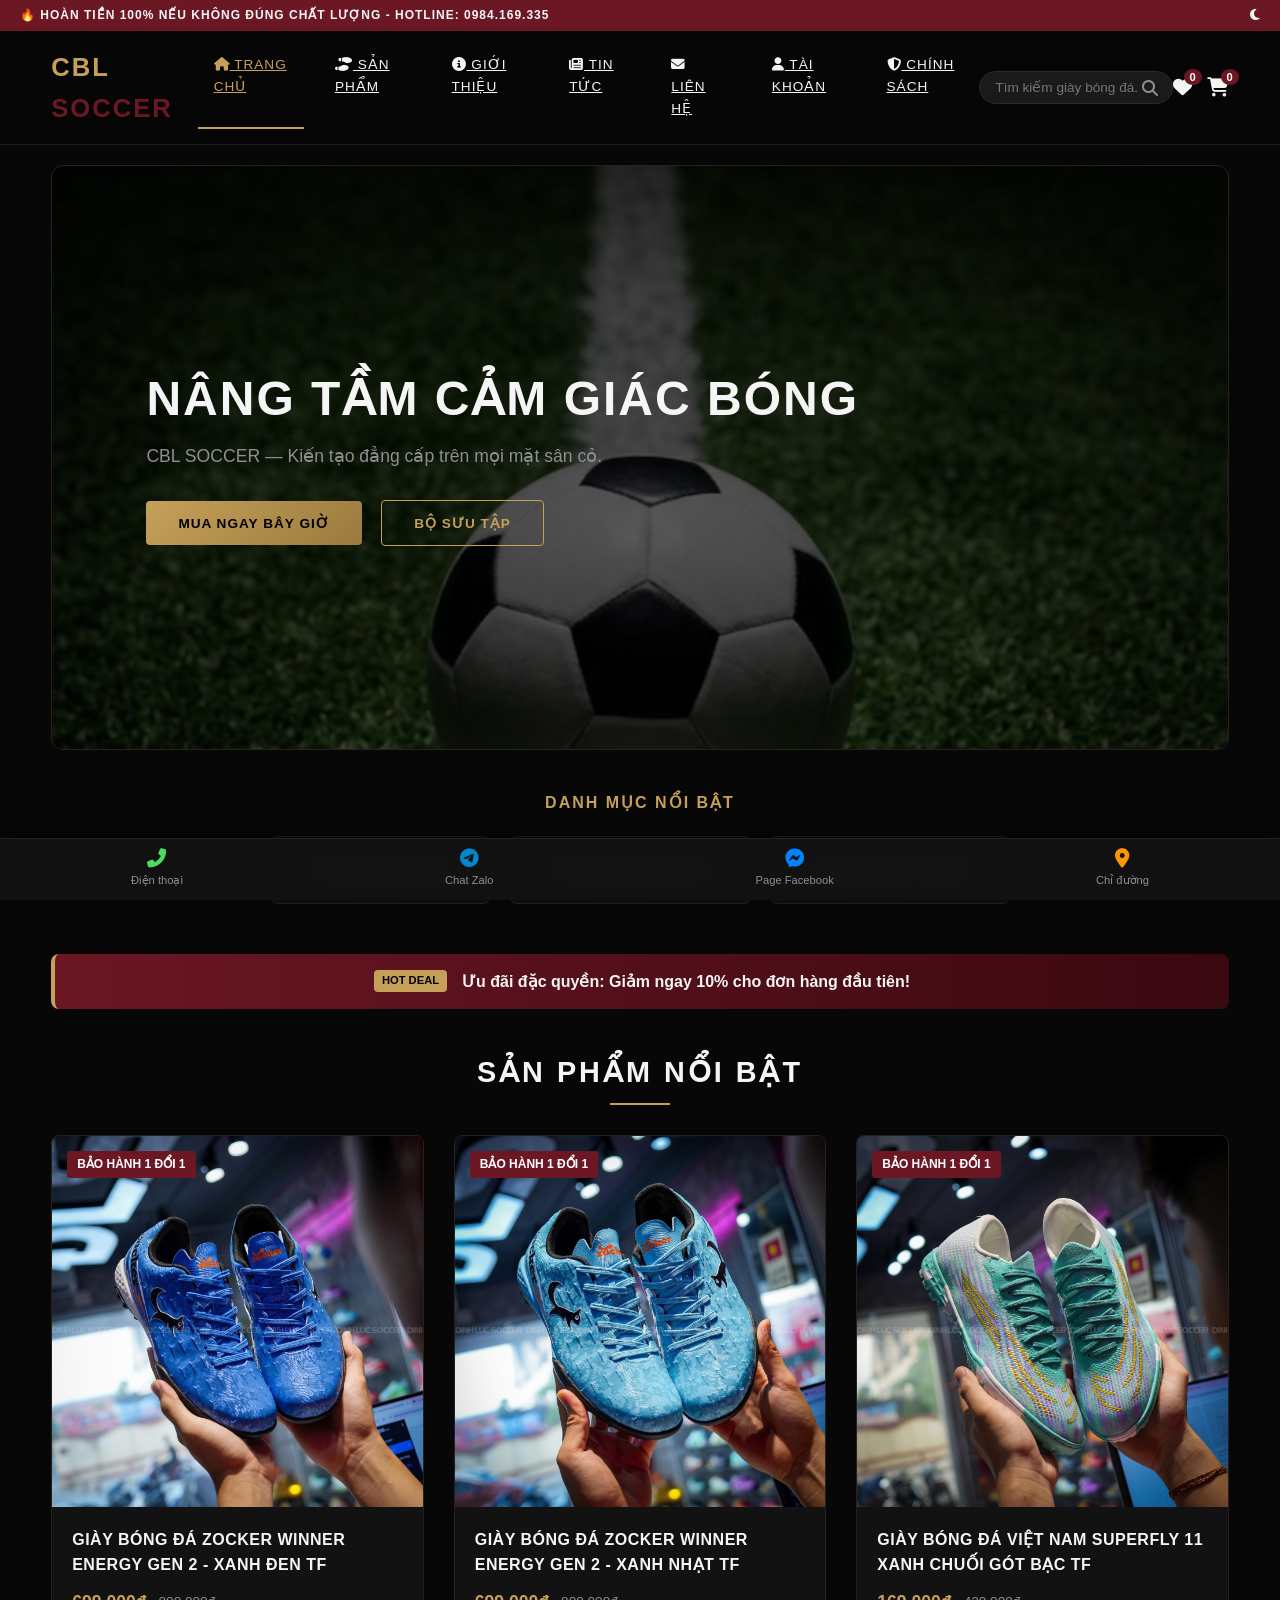
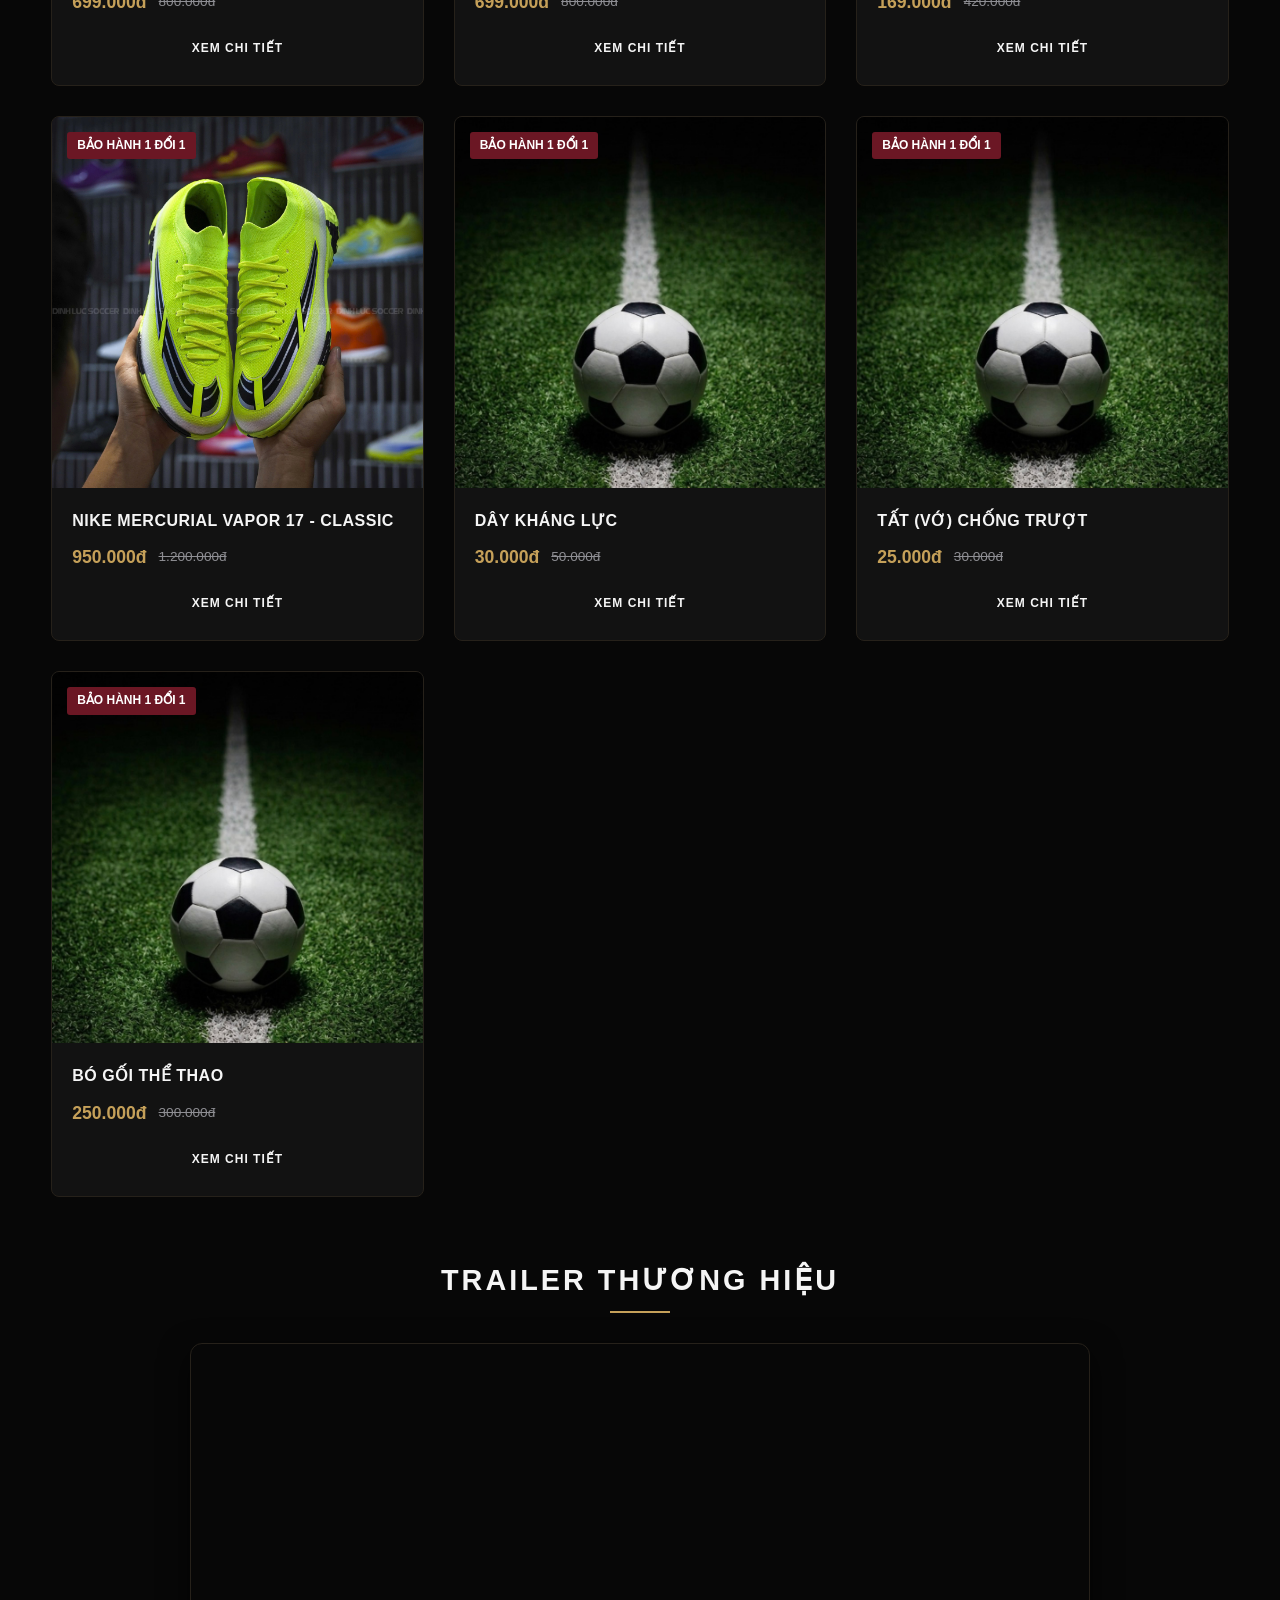
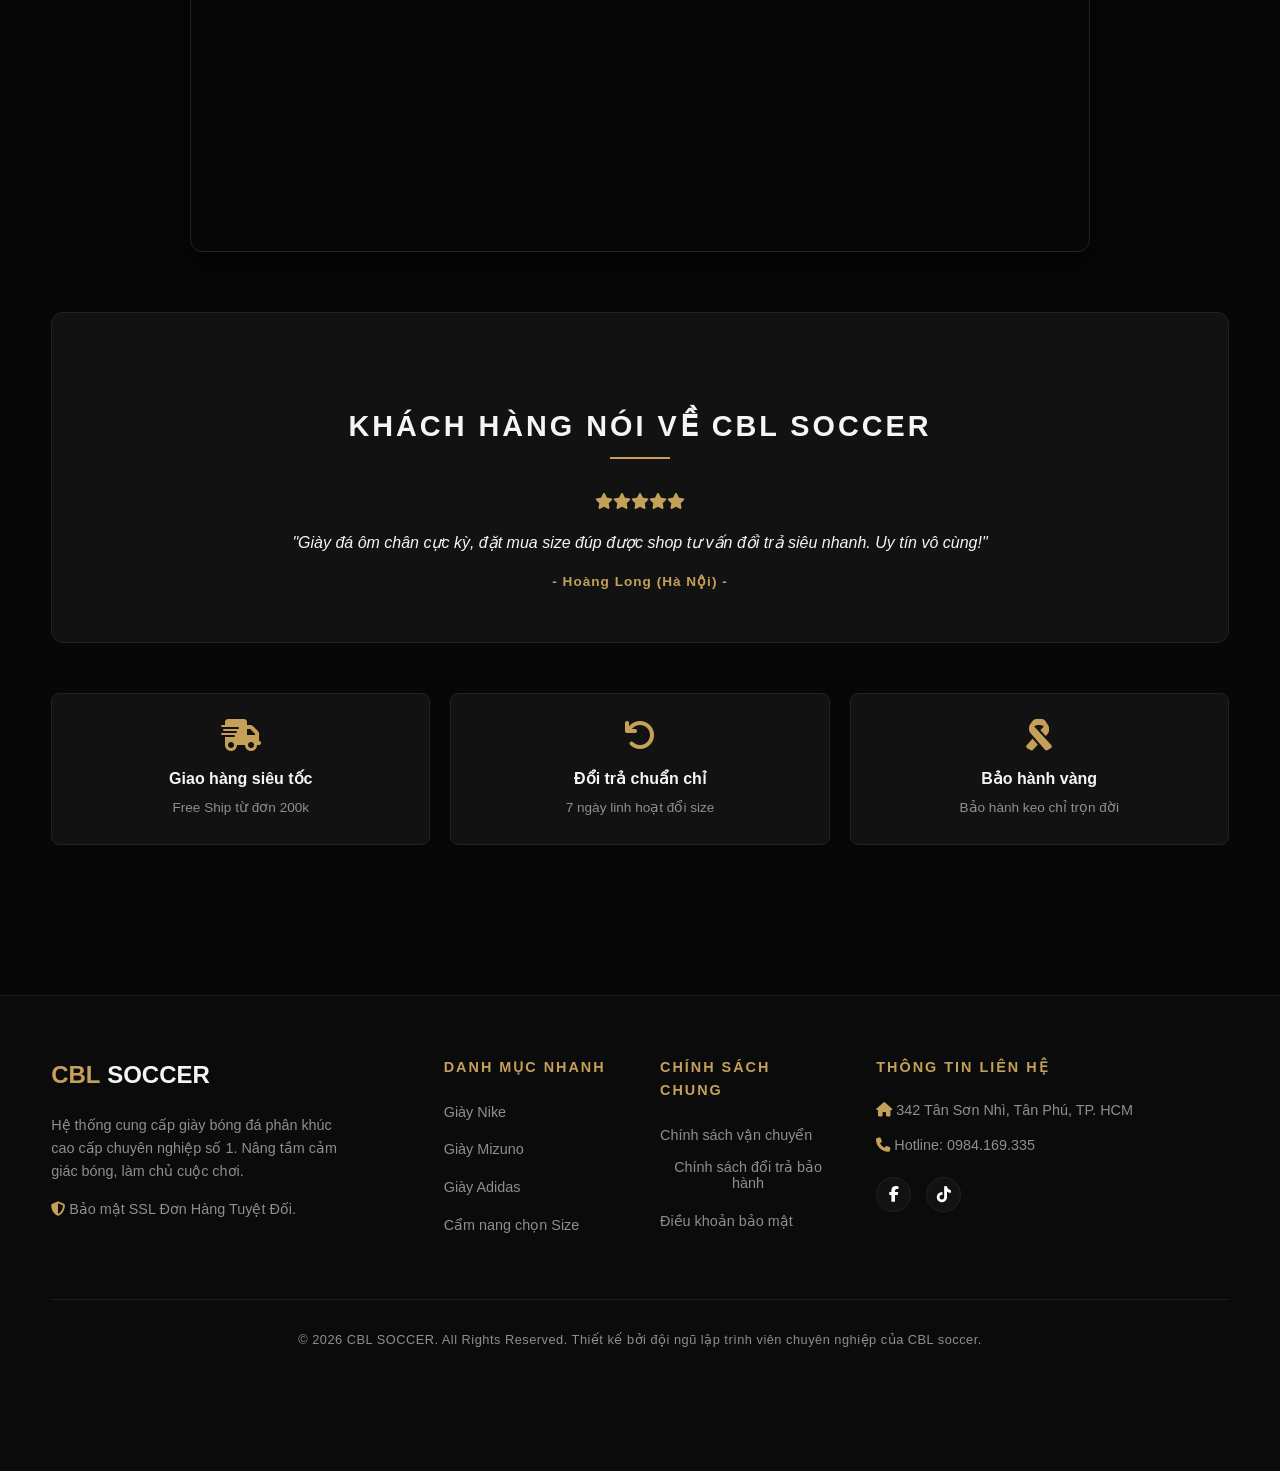
<file: index.html>
<!DOCTYPE html>
<html lang="vi" data-theme="dark">
<head>
    <meta name="google-site-verification" content="P-qvOB1cNJixES3WWaGb8kbXGeyD1XJfhkIj3mGXG1s" />
    <meta charset="UTF-8">
    <meta name="viewport" content="width=device-width, initial-scale=1.0">
    <title>CBL Soccer - Chuyên Giày Đá Bóng Nike, Mizuno Cao Cấp</title>
    
    <meta name="description" content="CBL Soccer chuyên cung cấp giày đá bóng Nike Mercurial, Mizuno cao cấp. Cam kết 100% đúng hình, bảo hành lỗi 1 đổi 1 trong 30 ngày.">
    <meta name="keywords" content="giày đá bóng, giày soccer, nike mercurial, mizuno, cbl soccer, giày sân cỏ nhân tạo">
    <meta name="robots" content="index, follow">
    <meta name="author" content="CBL Soccer">
    <link rel="canonical" href="https://cbluan207206-oss.github.io/cbl-football/">

    <meta property="og:title" content="CBL Soccer - Giày Thể Thao Cao Cấp">
    <meta property="og:description" content="Khám phá bộ sưu tập giày bóng đá chuyên nghiệp. Bảo hành 1 đổi 1 cực uy tín.">
    <meta property="og:image" content="https://cbluan207206-oss.github.io/cbl-football/nc.jpg"> 
    <meta property="og:url" content="https://cbluan207206-oss.github.io/cbl-football/">
    <meta property="og:type" content="website">

    <meta http-equiv="Cache-Control" content="no-cache, no-store, must-revalidate">
    
    <link rel="preconnect" href="https://cdnjs.cloudflare.com">
    <link rel="stylesheet" href="https://cdnjs.cloudflare.com/ajax/libs/font-awesome/6.4.0/css/all.min.css">
    <link rel="stylesheet" href="style.css">
</head>
<body>

    <div id="app-loading-screen" class="loading-overlay">
        <div class="luxury-spinner">
            <div class="double-bounce1"></div>
            <div class="double-bounce2"></div>
        </div>
        <p class="loading-text">CBL SOCCER</p>
    </div>

    <header class="site-header">
        <div class="header-top-bar">
            <p>🔥 HOÀN TIỀN 100% NẾU KHÔNG ĐÚNG CHẤT LƯỢNG - HOTLINE: 0984.169.335</p>
            <div class="header-top-actions">
                <button id="theme-toggle-btn" onclick="toggleTheme()"><i class="fas fa-moon"></i></button>
            </div>
        </div>

        <nav class="navbar">
            <button class="hamburger-menu-btn" onclick="toggleMobileMenu()" aria-label="Mở menu">
                <span></span>
                <span></span>
                <span></span>
            </button>

            <div class="logo-brand" onclick="showSection('section-home')">
                <span class="gold-text">CBL</span> <span class="wine-text">SOCCER</span>
            </div>

            <div class="menu-links" id="main-nav-links">
                <a href="#" class="nav-item active" onclick="event.preventDefault(); showSection('section-home')"><i class="fas fa-home"></i> Trang Chủ</a>
                <a href="#" class="nav-item" onclick="event.preventDefault(); showSection('section-products')"><i class="fas fa-shoe-prints"></i> Sản Phẩm</a>
                <a href="#" class="nav-item" onclick="event.preventDefault(); showSection('section-info')"><i class="fas fa-info-circle"></i> Giới Thiệu</a>
                <a href="#" class="nav-item" onclick="event.preventDefault(); showSection('section-news')"><i class="fas fa-newspaper"></i> Tin Tức</a>
                <a href="#" class="nav-item" onclick="event.preventDefault(); showSection('section-contact-page')"><i class="fas fa-envelope"></i> Liên Hệ</a>
                <a href="#" class="nav-item" onclick="event.preventDefault(); showSection('section-account')"><i class="fas fa-user"></i> Tài Khoản</a>
                <a href="#" class="nav-item" onclick="event.preventDefault(); showSection('section-policies')"><i class="fas fa-shield-alt"></i> Chính Sách</a>
            </div>

            <div class="search-container">
                <input type="text" id="product-search" placeholder="Tìm kiếm giày bóng đá..." oninput="searchProduct()">
                <i class="fas fa-search search-icon-trigger"></i>
                <div class="search-suggestions-box" id="search-suggestions"></div>
            </div>

            <div class="header-right-icons">
                <button class="wishlist-icon-btn" onclick="showSection('section-account')">
                    <i class="fas fa-heart"></i>
                    <span id="wishlist-count">0</span>
                </button>
                <button class="cart-icon" onclick="toggleCart()">
                    <i class="fas fa-shopping-cart"></i>
                    <span id="cart-count">0</span>
                </button>
            </div>
        </nav>
    </header>

    <main class="container">

        <section class="page active" id="section-home">
            <div class="hero" style="background-image: linear-gradient(rgba(0,0,0,0.65), rgba(0,0,0,0.65)), url('nc.jpg');">
                <div class="hero-content">
                    <h1 class="animate-tracking">NÂNG TẦM CẢM GIÁC BÓNG</h1>
                    <p class="brand-slogan">CBL SOCCER — Kiến tạo đẳng cấp trên mọi mặt sân cỏ.</p>
                    <div class="hero-cta-buttons">
                        <button class="btn-luxury-gold" onclick="showSection('section-products')">MUA NGAY BÂY GIỜ</button>
                        <button class="btn-luxury-outline" onclick="scrollToElement('featured-collection')">BỘ SƯU TẬP</button>
                    </div>
                </div>
            </div>

            <div class="quick-categories-section">
                <h3 class="sub-title-gold">DANH MỤC NỔI BẬT</h3>
                <div class="categories-grid">
                    <div class="cat-card" onclick="filterByQuickBrand('Nike')">Thương Hiệu Nike</div>
                    <div class="cat-card" onclick="filterByQuickBrand('Mizuno')">Thương Hiệu Mizuno</div>
                    <div class="cat-card" onclick="filterByQuickBrand('Adidas')">Thương Hiệu Adidas</div>
                </div>
            </div>

            <div class="promo-banner-flash">
                <div class="flash-deal-badge">HOT DEAL</div>
                <p>Ưu đãi đặc quyền: Giảm ngay 10% cho đơn hàng đầu tiên!</p>
            </div>

            <div id="featured-collection" class="products-showcase-wrapper">
                <h2 class="section-title">SẢN PHẨM NỔI BẬT</h2>
                <div class="product-grid" id="homepage-featured-products"></div>
            </div>

            <div class="brand-video-container">
                <h2 class="section-title">TRAILER THƯƠNG HIỆU</h2>
                <div class="video-wrapper">
                    <iframe width="100%" height="500" src="https://www.youtube.com/embed/P1vAYJ_zJps" title="CBL Soccer Video" frameborder="0" allow="accelerometer; autoplay; clipboard-write; encrypted-media; gyroscope; picture-in-picture" allowfullscreen></iframe>
                </div>
            </div>

            <div class="testimonials-section">
                <h2 class="section-title">KHÁCH HÀNG NÓI VỀ CBL SOCCER</h2>
                <div class="testimonials-slider">
                    <div class="testimonial-item">
                        <div class="stars-rating"><i class="fas fa-star"></i><i class="fas fa-star"></i><i class="fas fa-star"></i><i class="fas fa-star"></i><i class="fas fa-star"></i></div>
                        <p class="review-text">"Giày đá ôm chân cực kỳ, đặt mua size đúp được shop tư vấn đổi trả siêu nhanh. Uy tín vô cùng!"</p>
                        <h4 class="review-author">- Hoàng Long (Hà Nội) -</h4>
                    </div>
                </div>
            </div>

            <div class="quick-trust-policies">
                <div class="policy-box"><i class="fas fa-shipping-fast"></i> <h4>Giao hàng siêu tốc</h4><p>Free Ship từ đơn 200k</p></div>
                <div class="policy-box"><i class="fas fa-undo"></i> <h4>Đổi trả chuẩn chỉ</h4><p>7 ngày linh hoạt đổi size</p></div>
                <div class="policy-box"><i class="fas fa-ribbon"></i> <h4>Bảo hành vàng</h4><p>Bảo hành keo chỉ trọn đời</p></div>
            </div>
        </section>

        <section class="page" id="section-products">
            <h2 class="section-title">TẤT CẢ SẢN PHẨM</h2>
            
            <div class="products-layout-wrapper">
                <aside class="filter-sidebar">
                    <div class="filter-group">
                        <h4><i class="fas fa-tags"></i> Thương Hiệu</h4>
                        <label class="custom-checkbox"><input type="checkbox" value="Nike" class="filter-brand"> Nike</label>
                        <label class="custom-checkbox"><input type="checkbox" value="Mizuno" class="filter-brand"> Mizuno</label>
                        <label class="custom-checkbox"><input type="checkbox" value="Adidas" class="filter-brand"> Adidas</label>
                        <label class="custom-checkbox"><input type="checkbox" value="Zocker" class="filter-brand"> Zocker</label>
                        <label class="custom-checkbox"><input type="checkbox" value="Winbro" class="filter-brand"> Winbro</label>
                        <label class="custom-checkbox"><input type="checkbox" value="Phụ Kiện" class="filter-brand"> Phụ Kiện</label>
                    </div>

                    <div class="filter-group">
                        <h4><i class="fas fa-money-bill"></i> Khoảng Giá</h4>
                        <select id="filter-price-range">
                            <option value="all">Tất cả mức giá</option>
                            <option value="under-500">Dưới 500.000đ</option>
                            <option value="500-1000">500.000đ - 1.000.000đ</option>
                            <option value="over-1000">Trên 1.000.000đ</option>
                        </select>
                    </div>

                    <div class="filter-group">
                        <h4><i class="fas fa-cut"></i> Chọn Size Giày</h4>
                        <div class="size-filter-grid">
                            <button class="btn-size-filter" onclick="setFilterSize(38)" disabled title="Hết hàng">38</button>
                            <button class="btn-size-filter available-stock" onclick="setFilterSize(39)">39</button>
                            <button class="btn-size-filter available-stock" onclick="setFilterSize(40)">40</button>
                            <button class="btn-size-filter available-stock" onclick="setFilterSize(41)">41</button>
                            <button class="btn-size-filter available-stock" onclick="setFilterSize(42)">42</button>
                            <button class="btn-size-filter available-stock" onclick="setFilterSize(43)">43</button>
                            <button class="btn-size-filter available-stock" onclick="setFilterSize(44)">44</button>
                            <button class="btn-size-filter available-stock" onclick="setFilterSize(45)">45</button>
                        </div>
                    </div>

                    <button class="btn-apply-filters" onclick="applyAdvancedFilters()">ÁP DỤNG BỘ LỌC</button>
                </aside>

                <div class="products-display-area">
                    <div class="product-grid" id="product-grid-container"></div>
                </div>
            </div>
        </section>

        <section class="page" id="section-product-detail-view">
            <div class="detail-view-container">
                <div class="detail-left-gallery">
                    <div class="main-image-zoom-container">
                        <img id="detail-main-img" src="nc.jpg" alt="Ảnh sản phẩm gốc" class="zoomable-image">
                    </div>
                    <div class="thumbnail-images-list" id="detail-thumbnail-list">
                        <img src="nc.jpg" loading="lazy" onclick="changeDetailImage(this.src)" alt="Góc 1">
                        <img src="nc.jpg" loading="lazy" onclick="changeDetailImage(this.src)" alt="Góc 2">
                        <img src="nc.jpg" loading="lazy" onclick="changeDetailImage(this.src)" alt="Góc 3">
                    </div>
                    <div class="product-intrinsic-video">
                        <h5><i class="fab fa-youtube"></i> Video thực tế sản phẩm:</h5>
                        <div class="video-mini-box">🔔 Video trên chân đang được cập nhật...</div>
                    </div>
                </div>

                <div class="detail-right-info">
                    <h1 id="view-product-title" class="luxury-title-product">Tên giày bóng đá chuyên nghiệp</h1>
                    <div class="price-rating-row">
                        <span id="view-product-price-sale" class="price-sale-big">0đ</span>
                        <span id="view-product-price-raw" class="price-raw-deleted">0đ</span>
                    </div>

                    <hr class="luxury-separator">
                    <div class="attribute-select-box">
                        <label class="attr-label">Màu sắc:</label>
                        <div class="color-variants-selectors" id="detail-color-variants"></div>
                    </div>

                    <div class="attribute-select-box">
                        <label class="attr-label">Kích thước (Size):</label>
                        <div class="size-variants-selectors">
                            <label><input type="radio" name="detail_size" value="38"> <span>38</span></label>
                            <label><input type="radio" name="detail_size" value="39"> <span>39</span></label>
                            <label><input type="radio" name="detail_size" value="40" checked> <span>40</span></label>
                            <label><input type="radio" name="detail_size" value="41"> <span>41</span></label>
                            <label><input type="radio" name="detail_size" value="42"> <span>42</span></label>
                            <label><input type="radio" name="detail_size" value="43"> <span>43</span></label>
                            <label><input type="radio" name="detail_size" value="44"> <span>44</span></label>
                            <label><input type="radio" name="detail_size" value="45"> <span>45</span></label>
                        </div>
                    </div>

                    <div class="attribute-select-box">
                        <label class="attr-label">Số lượng:</label>
                        <div class="quantity-picker-wrapper">
                            <button onclick="alterDetailQty(-1)">-</button>
                            <input type="number" id="detail-qty-input" value="1" min="1">
                            <button onclick="alterDetailQty(1)">+</button>
                        </div>
                    </div>

                    <div class="action-buttons-group">
                        <button class="btn-add-cart-luxury" onclick="addSelectedToCart()"><i class="fas fa-cart-plus"></i> THÊM VÀO GIỎ HÀNG</button>
                        <button class="btn-buy-now-luxury" onclick="buyNowSelected()"><i class="fas fa-bolt"></i> MUA NGAY LẬP TỨC</button>
                    </div>

                    <div class="product-accordion-details">
                        <details open>
                            <summary>Mô tả chi tiết sản phẩm</summary>
                            <p id="view-product-desc">CBL Soccer mang tới cấu trúc Upper dệt cao cấp, hỗ trợ bám bóng hoàn hảo, tăng cường uy lực cho những cú sút xa.</p>
                        </details>
                        <details>
                            <summary>Thông số sản phẩm</summary>
                            <ul>
                                <li><strong>Trọng lượng:</strong> <span id="view-product-weight">~210g / chiếc siêu nhẹ</span></li>
                                <li><strong>Mặt sân phù hợp:</strong> <span id="view-product-ground">Sân cỏ nhân tạo (Đế TF), Sân cỏ tự nhiên (Đế FG)</span></li>
                                <li><strong>Công nghệ:</strong> <span id="view-product-tech">Đệm giảm chấn êm ái, chống lật cổ chân</span></li>
                            </ul>
                        </details>
                        <details>
                            <summary>Bảng Size (Size Chart)</summary>
                            <div class="size-chart-table-holder">
                                <table>
                                    <thead><tr><th>Size VN</th><th>Chiều dài bàn chân (cm)</th></tr></thead>
                                    <tbody>
                                        <tr><td>38</td><td>23.5</td></tr>
                                        <tr><td>39</td><td>24</td></tr>
                                        <tr><td>40</td><td>24.5</td></tr>
                                        <tr><td>41</td><td>25</td></tr>
                                        <tr><td>42</td><td>25.5</td></tr>
                                        <tr><td>43</td><td>26</td></tr>
                                        <tr><td>44</td><td>26.5</td></tr>
                                        <tr><td>45</td><td>27</td></tr>
                                    </tbody>
                                </table>
                            </div>
                        </details>
                        <details>
                            <summary>Hướng dẫn sử dụng & Bảo hành đổi trả</summary>
                            <p>Tránh phơi trực tiếp dưới ánh nắng gắt. Vệ sinh bằng khăn mềm ẩm. Đổi size thoải mái trong 7 ngày nếu chưa qua sân lăn bóng.</p>
                        </details>
                    </div>
                </div>
            </div>

            <div class="related-products-section">
                <h3 class="section-title">SẢN PHẨM LIÊN QUAN</h3>
                <div class="product-grid" id="related-products-container"></div>
            </div>
        </section>

        <section class="page" id="section-account">
            <div class="account-grid-dashboard">
                <div class="auth-box-panel" id="auth-forms-wrapper">
                    <h3>HỆ THỐNG THÀNH VIÊN</h3>
                    <div class="tabs-auth-headers">
                        <button class="tab-auth-btn active" onclick="switchAuthTab('login')">Đăng Nhập</button>
                        <button class="tab-auth-btn" onclick="switchAuthTab('register')">Đăng Ký</button>
                    </div>
                    
                    <form id="login-form" class="auth-inner-form" onsubmit="handleUserAuth(event, 'login')">
                        <input type="text" placeholder="Tên đăng nhập hoặc Email" required>
                        <input type="password" placeholder="Mật khẩu bảo mật" required>
                        <p class="forgot-pass-link" onclick="forgotPasswordNotify()">Quên mật khẩu?</p>
                        <button type="submit" class="btn-luxury-gold">ĐĂNG NHẬP NGAY</button>
                    </form>

                    <form id="register-form" class="auth-inner-form style-hidden" onsubmit="handleUserAuth(event, 'register')">
                        <input type="text" placeholder="Họ và tên của bạn" required>
                        <input type="email" placeholder="Địa chỉ Email chính chủ" required>
                        <input type="password" placeholder="Tạo mật khẩu mạnh" required>
                        <button type="submit" class="btn-luxury-gold">KHỞI TẠO TÀI KHOẢN</button>
                    </form>
                </div>

                <div class="user-dashboard-profile style-hidden" id="user-profile-panel">
                    <h3>XIN CHÀO ANH EM CẦU THỦ, <span id="user-display-name">Khách Quý</span></h3>
                    
                    <div class="profile-tabs">
                        <div class="p-tab">
                            <h4><i class="fas fa-history"></i> Lịch Sử Đơn Hàng / Theo dõi đơn</h4>
                            <div class="table-responsive">
                                <table>
                                    <thead><tr><th>Mã Đơn</th><th>Ngày đặt</th><th>Tổng tiền</th><th>Trạng thái</th></tr></thead>
                                    <tbody id="user-orders-history-rows">
                                        <tr><td>#CBL-9921</td><td>08/06/2026</td><td>850.000đ</td><td><span class="status-badge shipping">Đang giao hàng</span></td></tr>
                                    </tbody>
                                </table>
                            </div>
                        </div>

                        <div class="p-tab">
                            <h4><i class="fas fa-map-marked-alt"></i> Sổ Địa Chỉ Mặc Định</h4>
                            <p id="profile-address-text">Chưa cấu hình địa chỉ giao hàng.</p>
                        </div>
                    </div>
                </div>
            </div>
        </section>

        <section class="page" id="section-info">
            <div class="contact-info">
                <h2 class="section-title">VỀ CHÚNG TÔI - CÂU CHUYỆN THƯƠNG HIỆU</h2>
                <p class="brand-story-paragraph">
                    –CBL Soccer– ra đời với sứ mệnh tiếp lửa đam mê cho các cầu thủ phủi và chuyên nghiệp trên khắp lãnh thổ Việt Nam. Chúng tôi tin rằng mỗi đôi giày không chỉ là phụ kiện, mà là một vũ khí tối thượng giúp bạn làm chủ trận đấu, làm chủ những pha kiến tạo xuất thần.
                </p>

                <p><strong><i class="fas fa-map-marker-alt"></i> Địa chỉ tổng kho:</strong> 342 Tân Sơn Nhì, Tân Phú, TP. HCM</p>
                <p><strong><i class="fas fa-phone-alt"></i> Hotline hỗ trợ:</strong> 0984.169.335</p>
                <p><strong><i class="fab fa-facebook"></i> Facebook chính thức:</strong> <a href="https://www.facebook.com/share/1H5czPAx3n/" target="_blank" rel="noopener noreferrer" class="gold-text">CBL Soccer Page</a></p>
                <p><strong><i class="fab fa-tiktok"></i> Kênh giải trí Tiktok:</strong> <a href="https://www.tiktok.com/@ctvdlsbaluan15941?_r=1&_t=ZS-96XKXcPdg6S" target="_blank" rel="noopener noreferrer" class="gold-text">DLS-ONLY FOOTBALL⚽️ Page</a></p>
                
                <div class="commitment">
                    <h3>Cam kết từ CBL Soccer:</h3>
                    <ul>
                        <li><i class="fas fa-check-double text-gold"></i> Sản phẩm chính hãng 100%</li>
                        <li><i class="fas fa-check-double text-gold"></i> Bảo hành keo chỉ trọn đời</li>
                        <li><i class="fas fa-check-double text-gold"></i> Đổi trả size linh hoạt chuẩn chỉ trong vòng 7 ngày</li>
                    </ul>
                </div>

                <div class="store-gallery-showcase">
                    <h3 class="sub-title-gold" style="text-align: center; margin-bottom: 20px;">KHÔNG GIAN TRẢI NGHIỆM ĐẲNG CẤP</h3>
                    <ul>
                        <li><i class="fas fa-check-double text-gold"></i> Luôn Sẵn Sàng Phục Vụ Các Anh Em.</li>
                        <li><i class="fas fa-check-double text-gold"></i> Đội Ngũ Kỹ Thuật Viên & Tư Vấn Chuyên Nghiệp.</li>
                    </ul>
                </div>
            </div>

            <section class="brands-section-wrapper">
                <h2 class="brands-main-title">THƯƠNG HIỆU ĐỐI TÁC</h2>
                
                <div class="brand-logos-grid">
                    <div class="brand-item-box">
                        <div class="brand-img-holder">
                            <img src="nike.png" alt="Nike" onerror="this.style.display='none';">
                        </div>
                        <p class="brand-name-text">Nike</p>
                    </div>
                    
                    <div class="brand-item-box">
                        <div class="brand-img-holder">
                            <img src="adidas.jpg" alt="Adidas" onerror="this.style.display='none';">
                        </div>
                        <p class="brand-name-text">Adidas</p>
                    </div>
                    
                    <div class="brand-item-box">
                        <div class="brand-img-holder">
                            <img src="mizuno.png" alt="Mizuno" onerror="this.style.display='none';">
                        </div>
                        <p class="brand-name-text">Mizuno</p>
                    </div>
                    
                    <div class="brand-item-box">
                        <div class="brand-img-holder">
                            <img src="wika.jpg" alt="Wika" onerror="this.style.display='none';">
                        </div>
                        <p class="brand-name-text">Wika</p>
                    </div>
                    
                    <div class="brand-item-box">
                        <div class="brand-img-holder">
                            <img src="zocker.png" alt="Zocker" onerror="this.style.display='none';">
                        </div>
                        <p class="brand-name-text">Zocker</p>
                    </div>
                    
                    <div class="brand-item-box">
                        <div class="brand-img-holder">
                            <img src="kamito.jpg" alt="Kamito" onerror="this.style.display='none';">
                        </div>
                        <p class="brand-name-text">Kamito</p>
                    </div>
                </div>
            </section>
        </section>

        <section class="page" id="section-contact-page">
            <h2 class="section-title">LIÊN HỆ VỚI CHÚNG TÔI</h2>
            <div class="contact-page-layout">
                <div class="contact-form-side">
                    <form id="main-contact-form" onsubmit="sendContactMessage(event)">
                        <div class="input-group">
                            <input type="text" name="name" placeholder="Họ tên của bạn" required>
                        </div>
                        <div class="input-group">
                            <input type="email" placeholder="Email nhận phản hồi" required>
                        </div>
                        <div class="input-group">
                            <textarea placeholder="Nội dung cần hỗ trợ (Tư vấn size, đặt đội, bảo hành...)" rows="5" required></textarea>
                        </div>
                        <button type="submit" class="btn-luxury-gold">GỬI YÊU CẦU ĐẾN HỆ THỐNG</button>
                    </form>
                </div>
                <div class="contact-map-side">
                    <div class="map-iframe-container">
                        <div class="map-placeholder-box">
                            <i class="fas fa-map-marked-alt"></i>
                            <p>Bản đồ vị trí cửa hàng: 342 Tân Sơn Nhì, Tân Phú, TP. HCM</p>
                        </div>
                    </div>
                </div>
            </div>
        </section>

        <section class="page" id="section-policies">
            <h2 class="section-title">CHÍNH SÁCH & ĐIỀU KHOẢN ĐIỀU HÀNH</h2>
            <div class="policies-vertical-tabs">
                <div class="policy-block-item">
                    <h4>1. Chính sách vận chuyển toàn quốc</h4>
                    <p>CBL SOCCER áp dụng chính sách giao hàng siêu tốc. Mọi đơn hàng giá trị lớn hoặc từ 200k trở lên đều được hưởng chính sách FREE SHIP hoàn toàn.</p>
                </div>
                <div class="policy-block-item">
                    <h4>2. Quy trình đổi trả trong vòng 7 ngày</h4>
                    <p>Sản phẩm giữ nguyên tem mác, chưa qua sử dụng trên sân đấu thực tế sẽ được hỗ trợ đổi size, đổi mẫu linh hoạt vô điều kiện.</p>
                </div>
                <div class="policy-block-item">
                    <h4>3. Chế độ bảo hành keo chỉ trọn đời</h4>
                    <p>Cam kết đồng hành lâu dài cùng anh em. Bung keo, đứt chỉ mang trực tiếp qua tổng kho hỗ trợ xử lý kỹ thuật miễn phí.</p>
                </div>
                <div class="policy-block-item">
                    <h4>4. Điều khoản bảo mật dữ liệu</h4>
                    <p>Thông tin số điện thoại, địa chỉ nhận hàng của quý khách được mã hóa tối tân qua cổng SSL bảo mật tuyệt đối.</p>
                </div>
            </div>
        </section>

        <section class="page" id="section-news">
            <h2 class="section-title">TIN TỨC GIÀY BÓNG ĐÁ & MẸO CHỌN GIÀY</h2>
            <div class="news-articles-grid">
                <article class="news-card">
                    <div class="news-thumb" style="background-image: url('nc.jpg')"></div>
                    <div class="news-body">
                        <h4>📰 Tin tức giày bóng đá & 👟 Mẹo chọn giày bóng đá</h4>
                        <p>📰 Tin tức giày bóng đá
Cập nhật xu hướng giày bóng đá mới nhất 2026
Tổng hợp các mẫu giày bóng đá nổi bật từ Nike, Adidas, Mizuno và Zocker. Khám phá công nghệ mới, phối màu hot và những sản phẩm được cầu thủ yêu thích nhất hiện nay.
👟 Mẹo chọn giày bóng đá
Hướng dẫn chọn giày phù hợp với từng loại bàn chân
Mỗi người có một kiểu bàn chân khác nhau. Việc lựa chọn đúng form giày không chỉ giúp thi đấu thoải mái hơn mà còn tăng khả năng kiểm soát bóng, bứt tốc và hạn chế chấn thương trên sân cỏ nhân tạo.</p>
                    </div>
                </article>
            </div>
        </section>

    </main>

    <div id="product-detail-modal" class="modal" style="display:none;">
        <div class="modal-content product-detail-pop">
            <button onclick="closeProductDetail()" class="close-x" aria-label="Đóng">×</button>
            <div id="detail-content"></div>
        </div>
    </div>

    <div id="add-success-modal" class="modal" style="display:none;">
        <div class="modal-content success-pop">
            <button onclick="closeSuccessModal()" class="close-x" aria-label="Đóng">×</button>
            <div class="success-header">
                <i class="fas fa-check-circle"></i> Sản phẩm vừa được thêm thành công!
            </div>
            <div class="success-product-info" id="success-pop-info"></div>
            <div class="success-summary">
                <p>Giỏ hàng hiện tại (<span id="success-cart-count">0</span> sản phẩm)</p>
                <div class="total-row">
                    <span>Tổng tiền tạm tính:</span>
                    <span id="success-cart-total" class="gold-text">0đ</span>
                </div>
            </div>
            <button class="btn-primary-luxury" onclick="goToCartFromSuccess()">TIẾN HÀNH THANH TOÁN NGAY</button>
        </div>
    </div>

    <div id="cart-modal" class="modal" style="display:none;">
        <div class="modal-content cart-pop">
            <button onclick="toggleCart()" class="close-x" aria-label="Đóng">×</button>
            <h2 class="cart-title-luxury"><i class="fas fa-shopping-basket"></i> Giỏ hàng thượng lưu của bạn</h2>
            
            <div id="cart-items-list" class="cart-items-scroll-area"></div>

            <div class="promo-coupon-input-wrapper">
                <input type="text" id="cart-coupon-code" placeholder="Nhập mã giảm giá (CBLSOCCER10)">
                <button onclick="applyCouponCode()">Áp dụng</button>
            </div>

            <div class="cart-summary-total">
                <div class="summary-line"><span>Phí vận chuyển:</span> <span id="shipping-fee-text" class="gold-text">Miễn phí</span></div>
                <div class="summary-line main-total"><span>Tổng cộng thanh toán:</span> <span id="total-price">0đ</span></div>
            </div>
            <button onclick="checkout()" class="btn-checkout">TIẾN HÀNH ĐẶT HÀNG NGAY <i class="fas fa-chevron-right"></i></button>
        </div>
    </div>

    <div id="checkout-modal" class="modal" style="display:none;">
        <div class="modal-content checkout-page-pop">
            <button onclick="closeCheckout()" class="close-x" aria-label="Đóng">×</button>
            
            <div class="checkout-header">
                <h2><i class="fas fa-map-marker-alt"></i> Thông tin nhận hàng của chiến hữu</h2>
            </div>

            <div class="checkout-form">
                <div class="input-group">
                    <input type="text" id="cus-email" placeholder="Địa chỉ Email của bạn (Tùy chọn)">
                </div>
                <div class="input-group">
                    <input type="text" id="cus-name" placeholder="Họ và tên người nhận hàng" required>
                </div>
                <div class="input-group">
                    <input type="tel" id="cus-phone" placeholder="Số điện thoại liên hệ giao hàng" required>
                </div>
                <div class="input-group">
                    <input type="text" id="cus-address" placeholder="Địa chỉ chi tiết (Số nhà, tên tòa nhà, tên đường)" required>
                </div>
                
                <div class="input-group">
                    <select id="cus-city" required onchange="loadDistricts()">
                        <option value="">--- Chọn Tỉnh / Thành phố ---</option>
                    </select>
                </div>
                <div class="input-group">
                    <select id="cus-district" required disabled onchange="loadWards()">
                        <option value="">--- Chọn Quận / Huyện ---</option>
                    </select>
                </div>
                <div class="input-group">
                    <select id="cus-ward" required disabled>
                        <option value="">--- Chọn Phường / Xã ---</option>
                    </select>
                </div>
                <div class="input-group">
                    <textarea id="cus-note" placeholder="Ghi chú đơn hàng đặc biệt (Ví dụ: Giao giờ hành chính, gọi trước khi giao...)"></textarea>
                </div>

                <div class="section-block">
                    <h3><i class="fas fa-truck"></i> Vận chuyển hàng hóa</h3>
                    <div class="shipping-notice" id="ship-box">
                        Hệ thống tự động đồng bộ tuyến đường vận chuyển...
                    </div>
                </div>

                <div class="section-block">
                    <h3><i class="fas fa-credit-card"></i> Phương thức thanh toán</h3>
                    
                    <label class="payment-method-option">
                        <input type="radio" name="payment_method" value="VietQR" checked>
                        <span class="custom-radio"></span>
                        <div class="method-desc">
                            <span>Thanh toán quét mã qua MBBank VietQR Pro</span>
                            <span class="badge-qr">Khuyên Dùng</span>
                        </div>
                    </label>

                    <label class="payment-method-option">
                        <input type="radio" name="payment_method" value="COD">
                        <span class="custom-radio"></span>
                        <div class="method-desc">
                            <span>Thanh toán trực tiếp khi nhận hàng (COD)</span>
                            <i class="fas fa-money-bill-wave icon-money"></i>
                        </div>
                    </label>
                </div>

                <div class="free-ship-policy">
                    CBL SOCCER có chính sách FREE SHIP với các đơn hàng từ 200k trở lên. Vì thế, shop khuyến khích anh em nên mua thêm các sản phẩm để được hưởng ưu đãi.
                </div>

                <button onclick="confirmOrder()" class="btn-submit-order">XÁC NHẬN ĐẶT HÀNG HOÀN TẤT</button>
            </div>
        </div>
    </div>
    
    <div id="bill-modal" class="modal" style="display:none;">
        <div class="modal-content bill-pop">
            <h2 class="bill-title"><i class="fas fa-check-double text-gold"></i> ĐƠN HÀNG THÀNH CÔNG</h2>
            <div id="bill-detail"></div>
            <div id="vietqr-payment-area-placeholder" class="qr-payment-zone style-hidden">
                <p class="qr-instruction">Quét mã QR MBBank dưới đây để hoàn tất thanh toán tự động:</p>
                <div class="qr-box-mock">[Hệ Thống VietQR Pro Auto-Generate QR]</div>
            </div>
            <p style="text-align:center; font-weight:bold; margin-top:20px; color:#D4AF37;">Cảm ơn quý khách đã ủng hộ shop!</p>
            <button onclick="closeBillAndReset()" class="btn-luxury-outline" style="width:100%; margin-top:15px;">Quay về Trang chủ</button>
        </div>
    </div>

    <footer class="site-footer">
        <div class="footer-inner-grid">
            <div class="footer-column-brand">
                <h3 class="footer-logo"><span class="gold-text">CBL</span> SOCCER</h3>
                <p>Hệ thống cung cấp giày bóng đá phân khúc cao cấp chuyên nghiệp số 1. Nâng tầm cảm giác bóng, làm chủ cuộc chơi.</p>
                <p><i class="fas fa-shield-alt gold-text"></i> Bảo mật SSL Đơn Hàng Tuyệt Đối.</p>
            </div>
            
            <div class="footer-column-links">
                <h4>DANH MỤC NHANH</h4>
                <ul>
                    <li><button onclick="showSection('section-products')">Giày Nike </button></li>
                    <li><button onclick="showSection('section-products')">Giày Mizuno </button></li>
                    <li><button onclick="showSection('section-products')">Giày Adidas </button></li>
                    <li><button onclick="showSection('section-news')">Cẩm nang chọn Size</button></li>
                </ul>
            </div>

            <div class="footer-column-policies">
                <h4>CHÍNH SÁCH CHUNG</h4>
                <ul>
                    <li><button onclick="showSection('section-policies')">Chính sách vận chuyển</button></li>
                    <li><button onclick="showSection('section-policies')">Chính sách đổi trả bảo hành</button></li>
                    <li><button onclick="showSection('section-policies')">Điều khoản bảo mật</button></li>
                </ul>
            </div>

            <div class="footer-column-contact">
                <h4>THÔNG TIN LIÊN HỆ</h4>
                <p><i class="fas fa-home gold-text"></i> 342 Tân Sơn Nhì, Tân Phú, TP. HCM</p>
                <p><i class="fas fa-phone gold-text"></i> Hotline: 0984.169.335</p>
                <div class="footer-social-icons">
                    <a href="https://www.facebook.com/share/1H5czPAx3n/" target="_blank" rel="noopener" aria-label="Facebook"><i class="fab fa-facebook-f"></i></a>
                    <a href="https://www.tiktok.com/@ctvdlsbaluan15941?_r=1&_t=ZS-96XKXcPdg6S" target="_blank" rel="noopener" aria-label="Tiktok"><i class="fab fa-tiktok"></i></a>
                </div>
            </div>
        </div>
        <div class="footer-copyright-bar">
            © 2026 CBL SOCCER. All Rights Reserved. Thiết kế bởi đội ngũ lập trình viên chuyên nghiệp của CBL soccer.
        </div>
    </footer>

    <div class="bottom-contact-bar">
        <a href="tel:0984169335" class="bar-item">
            <i class="fas fa-phone-alt icon-green"></i>
            <span>Điện thoại</span>
        </a>
        <a href="https://zalo.me/0984169335" target="_blank" class="bar-item">
            <i class="fab fa-telegram-plane icon-blue"></i>
            <span>Chat Zalo</span>
        </a>
        <a href="https://www.facebook.com/share/1FqNWyXwuG/?mibextid=wwXIfr" target="_blank" class="bar-item">
            <i class="fab fa-facebook-messenger icon-messenger"></i>
            <span>Page Facebook</span>
        </a>
        <a href="https://maps.app.goo.gl/KqX5nYAqhvUEzWSh9?g_st=ic" target="_blank" class="bar-item">
            <i class="fas fa-map-marker-alt icon-orange"></i>
            <span>Chỉ đường</span>
        </a>
    </div>
    
    <script src="products.js"></script>
    <script src="script.js?v=2.0"></script>
</body>
</html>
</file>
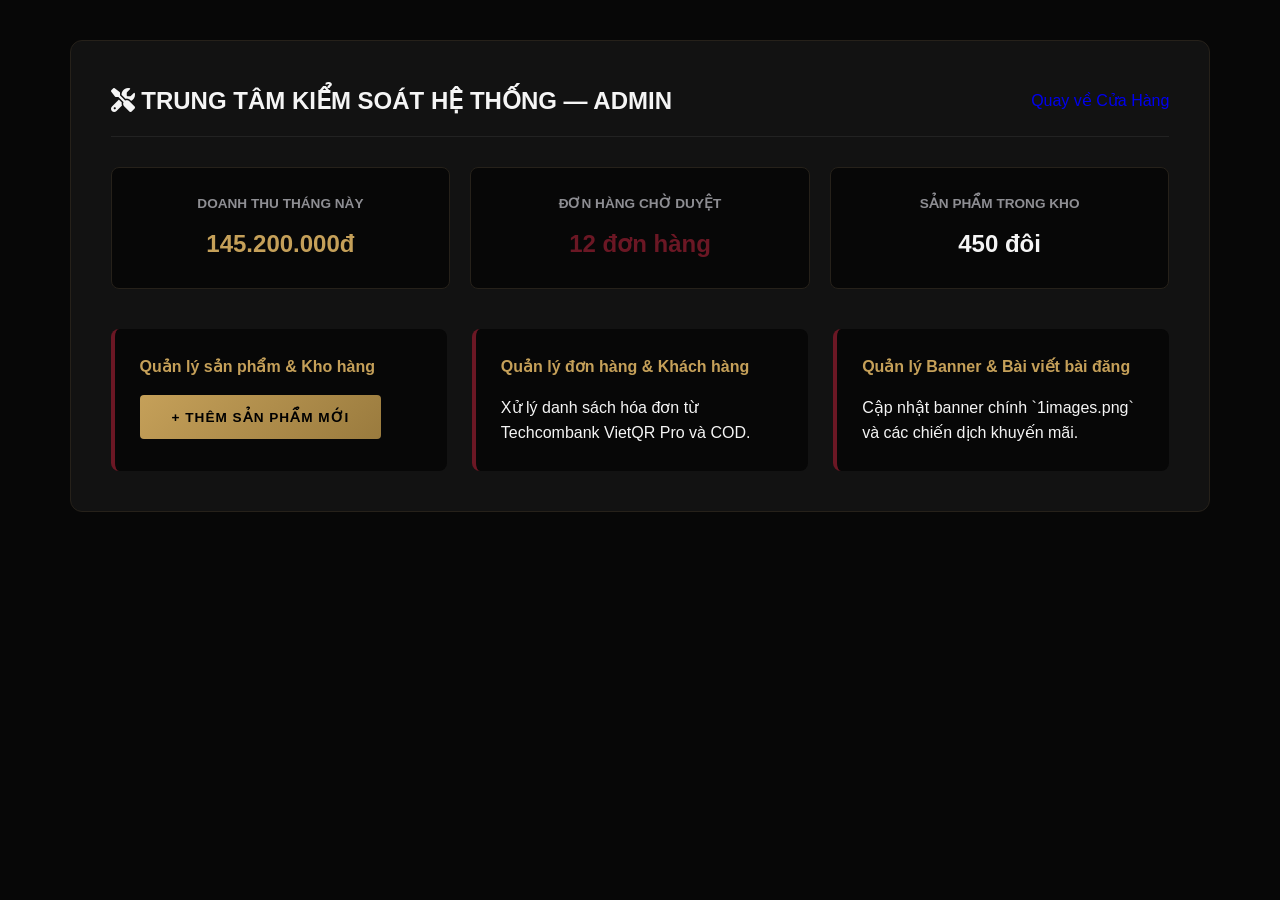
<file: admin.html>
<!DOCTYPE html>
<html lang="vi" data-theme="dark">
<head>
    <meta charset="UTF-8">
    <meta name="viewport" content="width=device-width, initial-scale=1.0">
    <title>Hệ Thống Quản Trị - CBL Soccer</title>
    <link rel="stylesheet" href="https://cdnjs.cloudflare.com/ajax/libs/font-awesome/6.4.0/css/all.min.css">
    <link rel="stylesheet" href="style.css">
    <style>
        /* Thêm một vài tùy chỉnh riêng cho trang quản trị nếu cần */
        body { padding: 20px; }
        .admin-dashboard-container { max-width: 1200px; margin: 0 auto; display: block !important; }
    </style>
</head>
<body>

    <main class="container">
        <section class="page active" id="section-admin">
            <div class="admin-dashboard-container">
                <div class="admin-header-title">
                    <h2><i class="fas fa-tools"></i> TRUNG TÂM KIỂM SOÁT HỆ THỐNG — ADMIN</h2>
                    <a href="index.html" class="btn-logout-admin" style="text-decoration: none; text-align: center; line-height: 40px;">Quay về Cửa Hàng</a>
                </div>
                
                <div class="admin-stats-grid">
                    <div class="stat-card"><h5>Doanh thu tháng này</h5><p class="gold-text">145.200.000đ</p></div>
                    <div class="stat-card"><h5>Đơn hàng chờ duyệt</h5><p class="wine-text">12 đơn hàng</p></div>
                    <div class="stat-card"><h5>Sản phẩm trong kho</h5><p>450 đôi</p></div>
                </div>
                
                <div class="admin-management-tabs">
                    <div class="admin-control-box">
                        <h4>Quản lý sản phẩm & Kho hàng</h4>
                        <button onclick="alert('Tính năng thêm sản phẩm mới')" class="btn-luxury-gold">+ Thêm sản phẩm mới</button>
                    </div>
                    <div class="admin-control-box">
                        <h4>Quản lý đơn hàng & Khách hàng</h4>
                        <p>Xử lý danh sách hóa đơn từ Techcombank VietQR Pro và COD.</p>
                    </div>
                    <div class="admin-control-box">
                        <h4>Quản lý Banner & Bài viết bài đăng</h4>
                        <p>Cập nhật banner chính `1images.png` và các chiến dịch khuyến mãi.</p>
                    </div>
                </div>
            </div>
        </section>
    </main>

    <script>
        console.log("Hệ thống quản trị CBL Soccer đã sẵn sàng.");
    </script>
    <script src="products.js"></script>

</body>
</html>
</file>
<file: style.css>
/* ==========================================================================
   VÙNG 0: KHỞI TẠO BIẾN CƠ BẢN (LUXURY THEME VARIABLES)
   ========================================================================== */
:root {
    --bg-dark: #070707;             /* Đen sâu tuyệt đối */
    --bg-surface: #121212;          /* Đen Matte cho các khối nền */
    --bg-surface-light: #1a1a1a;    /* Đen sáng hơn cho các trường nhập liệu */
    --color-wine: #6b1724;          /* Đỏ rượu vang quý phái */
    --color-wine-hover: #521019;    /* Đỏ rượu trầm khi di chuột */
    --color-gold: #c5a059;          /* Vàng đồng Champagne thanh lịch */
    --color-gold-bright: #e5c158;   /* Vàng đồng sáng bóng bẩy */
    --text-light: #f5f5f5;          /* Trắng ngà giảm mỏi mắt */
    --text-muted: #8e8e93;          /* Xám tro cho nội dung phụ */
    --border-luxury: 1px solid #26211a; /* Viền vàng đồng cực mảnh */
    --font-main: 'Segoe UI', Roboto, Helvetica, Arial, sans-serif;
    --transition-smooth: all 0.4s cubic-bezier(0.16, 1, 0.3, 1);
    --shadow-premium: 0 10px 30px rgba(0, 0, 0, 0.7);
}
html[data-theme="light"] {
    --bg-dark: #f5f5f5;
    --bg-surface: #ffffff;
    --bg-surface-light: #eeeeee;

    --text-light: #111111;
    --text-muted: #666666;

    --border-luxury: 1px solid #d6d6d6;
}

/* Tái cấu trúc Reset hệ thống */
* {
    margin: 0;
    padding: 0;
    box-sizing: border-box;
    font-family: var(--font-main);
    -webkit-tap-highlight-color: transparent;
}

*:focus-visible {
    outline: 2px solid var(--color-gold);
    outline-offset: 2px;
}

/* Tắt outline mặc định cho input nhưng thêm viền focus tự nhiên */
input:focus, select:focus, textarea:focus {
    outline: none !important;
}

/* Tôn trọng cài đặt giảm hiệu ứng của thiết bị người dùng (Chống chóng mặt) */
@media (prefers-reduced-motion: reduce) {
    *, ::before, ::after {
        animation-duration: 0.01ms !important;
        animation-iteration-count: 1 !important;
        transition-duration: 0.01ms !important;
        scroll-behavior: auto !important;
    }
}

body {
    background-color: var(--bg-dark);
    color: var(--text-light);
    line-height: 1.6;
    overflow-x: hidden;
    /* Hỗ trợ thanh cuộn cho Firefox */
    scrollbar-width: thin;
    scrollbar-color: var(--color-gold) var(--bg-dark);
}

/* Thêm tiền tố cho Header & Modal để mượt trên iOS */
.site-header, .bottom-contact-bar, .modal {
    -webkit-backdrop-filter: blur(15px);
    backdrop-filter: blur(15px);
}

/* Thanh cuộn phong cách Thượng Lưu */
::-webkit-scrollbar {
    width: 6px;
}
::-webkit-scrollbar-track {
    background: var(--bg-dark);
}
::-webkit-scrollbar-thumb {
    background: var(--color-gold);
    border-radius: 10px;
}

/* Các Class bổ trợ màu sắc nhanh */
.gold-text { color: var(--color-gold) !important; font-weight: 600; }
.wine-text { color: var(--color-wine) !important; font-weight: 600; }
.style-hidden { display: none !important; }

/* ==========================================================================
   VÙNG 13: HIỆU ỨNG LOADING MÀN HÌNH CHÀO VÀ TIỆN ÍCH CHUYÊN NGHIỆP
   ========================================================================== */
.loading-overlay {
    position: fixed;
    top: 0;
    left: 0;
    width: 100vw;
    height: 100vh;
    background-color: var(--bg-dark);
    z-index: 99999;
    display: flex;
    flex-direction: column;
    justify-content: center;
    align-items: center;
    transition: opacity 0.5s ease;
}

.luxury-spinner {
    width: 50px;
    height: 50px;
    position: relative;
}

.double-bounce1, .double-bounce2 {
    width: 100%;
    height: 100%;
    border-radius: 50%;
    background-color: var(--color-gold);
    opacity: 0.6;
    position: absolute;
    top: 0;
    left: 0;
    animation: bounceEffect 2.0s infinite ease-in-out;
}

.double-bounce2 {
    animation-delay: -1.0s;
    background-color: var(--color-wine);
}

@keyframes bounceEffect {
    0%, 100% { transform: scale(0.0); }
    50% { transform: scale(1.0); }
}

.loading-text {
    margin-top: 20px;
    color: var(--color-gold);
    letter-spacing: 5px;
    font-size: 0.9rem;
    font-weight: bold;
}

/* ==========================================================================
   VÙNG HEADERS & NAVIGATION BAR MÁY TÍNH
   ========================================================================== */
.site-header {
    position: sticky;
    top: 0;
    z-index: 1000;
    background-color: rgba(7, 7, 7, 0.9);
    backdrop-filter: blur(15px);
    border-bottom: 1px solid rgba(197, 160, 89, 0.15);
}

.header-top-bar {
    background-color: var(--color-wine);
    color: var(--text-light);
    text-align: center;
    padding: 6px 20px;
    font-size: 0.75rem;
    font-weight: 600;
    letter-spacing: 1px;
    display: flex;
    justify-content: space-between;
    align-items: center;
}

.header-top-actions button {
    background: none;
    border: none;
    color: var(--text-light);
    cursor: pointer;
    margin-left: 15px;
    font-size: 0.8rem;
}

.navbar {
    display: flex;
    align-items: center;
    justify-content: space-between;
    padding: 15px 4%;
    max-width: 1400px;
    margin: 0 auto;
}

.logo-brand {
    font-size: 1.6rem;
    font-weight: 800;
    letter-spacing: 2px;
    cursor: pointer;
}

.menu-links {
    display: flex;
    gap: 15px;
}

.nav-item {
    background: none;
    border: none;
    color: var(--text-light);
    font-size: 0.85rem;
    font-weight: 500;
    text-transform: uppercase;
    letter-spacing: 1px;
    padding: 8px 16px;
    cursor: pointer;
    transition: var(--transition-smooth);
    border-bottom: 2px solid transparent;
}

.nav-item:hover, .nav-item.active {
    color: var(--color-gold);
    border-bottom: 2px solid var(--color-gold);
}

/* 11. BỘ TÌM KIẾM CHUYÊN NGHIỆP TRÊN HEADER */
.search-container {
    position: relative;
    width: 250px;
}

.search-container input {
    width: 100%;
    background-color: var(--bg-surface-light);
    border: 1px solid #2a2a2a;
    padding: 8px 35px 8px 15px;
    border-radius: 20px;
    color: var(--text-light);
    font-size: 0.85rem;
    transition: var(--transition-smooth);
}

.search-container input:focus {
    outline: none;
    border-color: var(--color-gold);
    width: 300px;
}

.search-container .search-icon-trigger {
    position: absolute;
    right: 15px;
    top: 50%;
    transform: translateY(-50%);
    color: var(--text-muted);
    cursor: pointer;
}

#search-suggestions {
    position: absolute;
    top: 110%;
    left: 0;
    width: 100%;
    background-color: var(--bg-surface);
    border: var(--border-luxury);
    border-radius: 8px;
    z-index: 1100;
    max-height: 300px;
    overflow-y: auto;
    display: none;
    box-shadow: var(--shadow-premium);
}
/* hiệu ứng di chuột và ô tìm kiếm */
#search-suggestions .suggestion-item-row:hover {
    background-color: var(--bg-surface-light);
    border-left: 3px solid var(--color-gold);
}
/* Biểu tượng Giỏ hàng và Wishlist */
.header-right-icons {
    display: flex;
    gap: 15px;
}

.cart-icon, .wishlist-icon-btn {
    background: none;
    border: none;
    color: var(--text-light);
    font-size: 1.2rem;
    cursor: pointer;
    position: relative;
    transition: var(--transition-smooth);
}

.cart-icon:hover, .wishlist-icon-btn:hover {
    color: var(--color-gold);
}

.cart-icon span, .wishlist-icon-btn span {
    position: absolute;
    top: -8px;
    right: -10px;
    background-color: var(--color-wine);
    color: white;
    font-size: 0.7rem;
    padding: 2px 6px;
    border-radius: 50%;
    font-weight: bold;
}

/* ==========================================================================
   KIẾN TRÚC PHÂN TRANG (SPA ACTIVE STATE CONTROL)
   ========================================================================== */
.container {
    max-width: 1400px;
    margin: 0 auto;
    padding: 20px 4%;
    min-height: 70vh;
}

.page {
    display: none;
}

.page.active {
    display: block;
    animation: fadeInPage 0.6s ease forwards;
}

@keyframes fadeInPage {
    from { opacity: 0; transform: translateY(10px); }
    to { opacity: 1; transform: translateY(0); }
}

/* ==========================================================================
   1. TRANG CHỦ (HOME SECTION STYLING)
   ========================================================================== */
.hero {
    height: 65vh;
    background-size: cover;
    background-position: center;
    border-radius: 12px;
    display: flex;
    align-items: center;
    padding: 0 8%;
    margin-bottom: 40px;
    border: var(--border-luxury);
}

.hero-content h1 {
    font-size: 3rem;
    font-weight: 900;
    letter-spacing: 2px;
    margin-bottom: 15px;
    line-height: 1.2;
    text-transform: uppercase;
}

.brand-slogan {
    font-size: 1.1rem;
    color: var(--text-muted);
    margin-bottom: 30px;
}

/* Hệ thống nút Luxury Button */
.btn-luxury-gold, .btn-primary-luxury {
    background: linear-gradient(135deg, var(--color-gold), #9a7b3e);
    color: #000;
    border: none;
    padding: 14px 32px;
    font-weight: 700;
    text-transform: uppercase;
    letter-spacing: 1px;
    font-size: 0.85rem;
    border-radius: 4px;
    cursor: pointer;
    transition: var(--transition-smooth);
}

.btn-luxury-gold:hover, .btn-primary-luxury:hover {
    transform: translateY(-2px);
    box-shadow: 0 5px 15px rgba(197, 160, 89, 0.4);
    background: linear-gradient(135deg, var(--color-gold-bright), var(--color-gold));
}

.btn-luxury-outline {
    background: none;
    border: 1px solid var(--color-gold);
    color: var(--color-gold);
    padding: 14px 32px;
    font-weight: 600;
    text-transform: uppercase;
    letter-spacing: 1px;
    font-size: 0.85rem;
    border-radius: 4px;
    cursor: pointer;
    margin-left: 15px;
    transition: var(--transition-smooth);
}

.btn-luxury-outline:hover {
    background-color: var(--color-gold);
    color: #000;
}

/* Các khu vực phụ của Trang Chủ */
.section-title {
    font-size: 1.8rem;
    text-align: center;
    margin: 40px 0;
    letter-spacing: 3px;
    text-transform: uppercase;
    position: relative;
}

.section-title::after {
    content: '';
    position: absolute;
    bottom: -10px;
    left: 50%;
    transform: translateX(-50%);
    width: 60px;
    height: 2px;
    background-color: var(--color-gold);
}

.quick-categories-section { margin-bottom: 50px; text-align: center;}
.sub-title-gold { color: var(--color-gold); letter-spacing: 2px; margin-bottom: 20px; font-size: 1rem;}
.categories-grid { display: flex; justify-content: center; gap: 20px; flex-wrap: wrap;}
.cat-card {
    background-color: var(--bg-surface);
    border: var(--border-luxury);
    padding: 20px 40px;
    border-radius: 6px;
    cursor: pointer;
    font-weight: 600;
    transition: var(--transition-smooth);
}
.cat-card:hover { border-color: var(--color-gold); transform: translateY(-3px);}

.promo-banner-flash {
    background: linear-gradient(90deg, var(--color-wine), #3a0810);
    padding: 15px;
    text-align: center;
    border-radius: 8px;
    margin-bottom: 40px;
    display: flex;
    justify-content: center;
    align-items: center;
    gap: 15px;
    font-weight: 600;
    border-left: 4px solid var(--color-gold);
}
.flash-deal-badge { background-color: var(--color-gold); color: #000; padding: 2px 8px; font-size: 0.7rem; border-radius: 4px;}

/* Video & Review Khách hàng */
.brand-video-container { margin: 60px 0; }
.video-wrapper { max-width: 900px; margin: 0 auto; border: var(--border-luxury); border-radius: 12px; overflow: hidden; box-shadow: var(--shadow-premium);}
.testimonials-section { background-color: var(--bg-surface); padding: 50px 20px; border-radius: 12px; text-align: center; margin-bottom: 50px; border: var(--border-luxury);}
.stars-rating { color: var(--color-gold); margin-bottom: 15px;}
.review-text { font-style: italic; max-width: 700px; margin: 0 auto 15px auto; color: var(--text-light);}
.review-author { font-size: 0.85rem; color: var(--color-gold); letter-spacing: 1px;}

.quick-trust-policies { display: flex; justify-content: space-between; gap: 20px; margin: 50px 0;}
.policy-box { flex: 1; background-color: var(--bg-surface); padding: 25px; border-radius: 8px; text-align: center; border: var(--border-luxury); transition: var(--transition-smooth);}
.policy-box:hover { border-color: var(--color-wine); }
.policy-box i { font-size: 2rem; color: var(--color-gold); margin-bottom: 15px;}
.policy-box h4 { margin-bottom: 5px; font-size: 1rem;}
.policy-box p { font-size: 0.85rem; color: var(--text-muted);}

/* ==========================================================================
   VÙNG MẪU: ĐỊNH DẠNG GRID CARD SẢN PHẨM TOÀN HỆ THỐNG
   ========================================================================== */
.product-grid {
    display: grid;
    grid-template-columns: repeat(auto-fill, minmax(280px, 1fr));
    gap: 30px;
}

.product-card {
    background-color: var(--bg-surface);
    border-radius: 8px;
    overflow: hidden;
    border: var(--border-luxury);
    position: relative;
    transition: var(--transition-smooth);
    display: flex;
    flex-direction: column;
}

.product-card:hover {
    transform: translateY(-5px);
    border-color: var(--color-gold);
    box-shadow: 0 10px 25px rgba (197, 160, 89, 0.15);
}

.product-card-img-holder {
    width: 100%;
    padding-top: 100%; /* Đảm bảo phom ảnh vuông 1:1 chuyên nghiệp */
    position: relative;
    background-color: #1a1a1a;
}

.product-card-img-holder img {
    position: absolute;
    top: 0; left: 0; width: 100%; height: 100%;
    object-fit: cover;
    transition: var(--transition-smooth);
}

.product-card:hover .product-card-img-holder img {
    transform: scale(1.06);
}

.product-card-badge-sale {
    position: absolute;
    top: 15px; left: 15px;
    background-color: var(--color-wine);
    color: white;
    font-size: 0.75rem;
    font-weight: bold;
    padding: 4px 10px;
    border-radius: 3px;
    z-index: 2;
}

.product-card-body {
    padding: 20px;
    display: flex;
    flex-direction: column;
    flex-grow: 1;
}

.product-card-title {
    font-size: 1rem;
    font-weight: 600;
    margin-bottom: 10px;
    color: var(--text-light);
    text-transform: uppercase;
    letter-spacing: 0.5px;
}

.product-card-price-row {
    margin-top: auto;
    display: flex;
    align-items: center;
    gap: 12px;
    margin-bottom: 15px;
}

.price-sale {
    color: var(--color-gold);
    font-weight: 700;
    font-size: 1.1rem;
}

.price-raw {
    color: var(--text-muted);
    text-decoration: line-through;
    font-size: 0.85rem;
}

.btn-product-card-action {
    width: 100%;
    background-color: transparent;
    border: 1px solid var(--border-luxury);
    color: var(--text-light);
    padding: 10px;
    font-weight: 600;
    border-radius: 4px;
    cursor: pointer;
    text-transform: uppercase;
    font-size: 0.75rem;
    letter-spacing: 1px;
    transition: var(--transition-smooth);
}

.product-card:hover .btn-product-card-action {
    background-color: var(--color-wine);
    border-color: var(--color-wine);
}

/* ==========================================================================
   3. TRANG SẢN PHẨM & 11. BỘ LỌC CHUYÊN NGHIỆP (SIDEBAR FILTER)
   ========================================================================== */
.products-layout-wrapper {
    display: flex;
    gap: 30px;
    margin-top: 30px;
}

.filter-sidebar {
    width: 280px;
    flex-shrink: 0;
    background-color: var(--bg-surface);
    border: var(--border-luxury);
    padding: 25px;
    border-radius: 8px;
    height: fit-content;
    position: sticky;
    top: 110px;
}

.filter-group {
    margin-bottom: 25px;
}

.filter-group h4 {
    font-size: 0.9rem;
    text-transform: uppercase;
    letter-spacing: 1px;
    color: var(--color-gold);
    margin-bottom: 15px;
    border-bottom: 1px solid #222;
    padding-bottom: 5px;
}

.custom-checkbox {
    display: block;
    margin-bottom: 10px;
    font-size: 0.9rem;
    color: var(--text-light);
    cursor: pointer;
}

.filter-group select {
    width: 100%;
    background-color: var(--bg-dark);
    border: 1px solid #333;
    color: var(--text-light);
    padding: 10px;
    border-radius: 4px;
    outline: none;
}

.size-filter-grid {
    display: grid;
    grid-template-columns: repeat(4, 1fr);
    gap: 8px;
}

.btn-size-filter {
    background-color: var(--bg-dark);
    border: 1px solid #333;
    color: var(--text-light);
    padding: 8px 0;
    font-size: 0.8rem;
    cursor: pointer;
    border-radius: 4px;
}

.btn-size-filter.active, .btn-size-filter:hover {
    border-color: var(--color-gold);
    color: var(--color-gold);
}

.color-filter-options {
    display: flex;
    gap: 12px;
}

.color-dot {
    width: 25px;
    height: 25px;
    border-radius: 50%;
    border: 2px solid transparent;
    cursor: pointer;
}
.color-dot.filter-black { background-color: #000; border-color: #444;}
.color-dot.filter-wine { background-color: var(--color-wine); }
.color-dot.filter-gold { background-color: var(--color-gold); }

.btn-apply-filters {
    width: 100%;
    background-color: var(--color-wine);
    color: white;
    border: none;
    padding: 12px;
    font-weight: bold;
    border-radius: 4px;
    cursor: pointer;
    text-transform: uppercase;
    font-size: 0.8rem;
    letter-spacing: 1px;
}

.products-display-area {
    flex-grow: 1;
}

/* ==========================================================================
   4. TRANG CHI TIẾT SẢN PHẨM CHUYÊN SÂU
   ========================================================================== */
.detail-view-container {
    display: flex;
    gap: 50px;
    margin-top: 40px;
}

.detail-left-gallery {
    width: 50%;
}

.main-image-zoom-container {
    width: 100%;
    background-color: var(--bg-surface);
    border-radius: 12px;
    border: var(--border-luxury);
    overflow: hidden;
    position: relative;
}

.zoomable-image {
    width: 100%;
    display: block;
    transition: transform 0.2s ease;
}

.thumbnail-images-list {
    display: flex;
    gap: 15px;
    margin-top: 15px;
}

.thumbnail-images-list img {
    width: 80px;
    height: 80px;
    object-fit: cover;
    border-radius: 6px;
    border: var(--border-luxury);
    cursor: pointer;
    transition: var(--transition-smooth);
    opacity: 0.6;
}

.thumbnail-images-list img:hover,
.thumbnail-images-list img.active {
    opacity: 1;
    border-color: var(--color-gold);
    transform: scale(1.05);
}

.product-intrinsic-video {
    margin-top: 30px;
    background-color: var(--bg-surface);
    padding: 20px;
    border-radius: 8px;
    border: var(--border-luxury);
}

.detail-right-info {
    width: 50%;
}

.luxury-title-product {
    font-size: 2rem;
    font-weight: 800;
    text-transform: uppercase;
    letter-spacing: 1px;
    margin-bottom: 15px;
}

.price-rating-row {
    display: flex;
    align-items: center;
    gap: 20px;
    margin-bottom: 25px;
}

.price-sale-big {
    font-size: 1.8rem;
    color: var(--color-gold);
    font-weight: 800;
}

.price-raw-deleted {
    font-size: 1.2rem;
    color: var(--text-muted);
    text-decoration: line-through;
}

.luxury-separator {
    border: 0;
    height: 1px;
    background-color: #26211a;
    margin: 20px 0;
}

.attribute-select-box {
    margin-bottom: 20px;
}

.attr-label {
    display: block;
    font-weight: 600;
    font-size: 0.85rem;
    color: var(--text-muted);
    text-transform: uppercase;
    margin-bottom: 10px;
}

.color-variants-selectors, .size-variants-selectors {
    display: flex;
    gap: 10px;
    flex-wrap: wrap;
}

.color-variants-selectors label, .size-variants-selectors label {
    cursor: pointer;
}

.color-variants-selectors input, .size-variants-selectors input {
    display: none;
}

.color-variants-selectors span, .size-variants-selectors span {
    display: inline-block;
    padding: 10px 20px;
    background-color: var(--bg-surface);
    border: var(--border-luxury);
    font-size: 0.85rem;
    border-radius: 4px;
}

.color-variants-selectors input:checked + span, .size-variants-selectors input:checked + span {
    border-color: var(--color-gold);
    color: var(--color-gold);
    background-color: rgba(197, 160, 89, 0.05);
}

.quantity-picker-wrapper {
    display: flex;
    width: 120px;
    border: var(--border-luxury);
    background-color: var(--bg-surface);
    border-radius: 4px;
}

.quantity-picker-wrapper button {
    width: 35px;
    background: none;
    border: none;
    color: white;
    cursor: pointer;
    font-size: 1.1rem;
}

.quantity-picker-wrapper input {
    width: 50px;
    background: none;
    border: none;
    color: white;
    text-align: center;
    outline: none;
}

.action-buttons-group {
    display: flex;
    gap: 15px;
    margin: 30px 0;
}

.btn-add-cart-luxury {
    flex: 1;
    background-color: transparent;
    border: 1px solid var(--color-wine);
    color: var(--text-light);
    padding: 15px;
    font-weight: bold;
    cursor: pointer;
    border-radius: 4px;
}

.btn-add-cart-luxury:hover {
    background-color: var(--color-wine);
}

.btn-buy-now-luxury {
    flex: 1;
    background-color: var(--color-wine);
    border: none;
    color: white;
    padding: 15px;
    font-weight: bold;
    cursor: pointer;
    border-radius: 4px;
}

/* Accordion Details chuẩn hóa */
.product-accordion-details details {
    border-bottom: 1px solid #1f1f1f;
    padding: 15px 0;
}

.product-accordion-details summary {
    font-weight: 600;
    cursor: pointer;
    outline: none;
    color: var(--color-gold);
}

.product-accordion-details p, .product-accordion-details ul {
    padding-top: 10px;
    color: var(--text-muted);
    font-size: 0.9rem;
}

/* ==========================================================================
   5. GIỎ HÀNG POPUP & 6. THANH TOÁN & HỆ THỐNG MODALS TOÀN CỤC
   ========================================================================== */
.modal {
    position: fixed;
    top: 0; left: 0; width: 100vw; height: 100vh;
    background-color: rgba(0, 0, 0, 0.85);
    backdrop-filter: blur(8px);
    z-index: 2000;
    display: flex;
    justify-content: center;
    align-items: center;
}

.modal-content {
    background-color: var(--bg-surface);
    border: var(--border-luxury);
    border-radius: 12px;
    position: relative;
    max-width: 600px;
    width: 90%;
    max-height: 85vh;
    overflow-y: auto;
    padding: 35px;
    box-shadow: var(--shadow-premium);
    animation: modalShow 0.4s cubic-bezier(0.16, 1, 0.3, 1) forwards;
}

@keyframes modalShow {
    from { transform: scale(0.95); opacity: 0; }
    to { transform: scale(1); opacity: 1; }
}

.close-x {
    position: absolute;
    top: 15px; right: 20px;
    background: none; border: none;
    color: var(--text-muted); font-size: 1.8rem;
    cursor: pointer;
}

/* Cấu hình Giỏ Hàng cụ thể */
.cart-pop { max-width: 500px; }
.cart-title-luxury { font-size: 1.4rem; margin-bottom: 25px; text-transform: uppercase; letter-spacing: 1px;}
.cart-items-scroll-area { max-height: 350px; overflow-y: auto; margin-bottom: 20px;}

.promo-coupon-input-wrapper {
    display: flex; gap: 10px; margin-bottom: 20px;
}
.promo-coupon-input-wrapper input {
    flex-grow: 1; background-color: var(--bg-dark); border: 1px solid #333; padding: 10px; color: white; border-radius: 4px;
}
.promo-coupon-input-wrapper button {
    background-color: var(--color-gold); border: none; padding: 0 15px; font-weight: bold; border-radius: 4px; cursor: pointer;
}

.cart-summary-total {
    background-color: var(--bg-dark); padding: 15px; border-radius: 6px; margin-bottom: 20px;
}
.summary-line { display: flex; justify-content: space-between; font-size: 0.9rem; margin-bottom: 8px; color: var(--text-muted);}
.summary-line.main-total { font-size: 1.1rem; font-weight: bold; color: var(--text-light); border-top: 1px solid #222; padding-top: 8px;}
.btn-checkout { width: 100%; background-color: var(--color-wine); color: white; border: none; padding: 15px; font-weight: bold; border-radius: 4px; text-transform: uppercase; cursor: pointer; letter-spacing: 1px;}

/* Giao diện Form điền thanh toán */
.checkout-page-pop { max-width: 700px; }
.checkout-header { margin-bottom: 25px; }
.checkout-form .input-group { margin-bottom: 15px; }
.checkout-form input[type="text"], .checkout-form input[type="tel"], .checkout-form select, .checkout-form textarea {
    width: 100%; background-color: var(--bg-dark); border: 1px solid #2a2a2a; padding: 12px; color: white; border-radius: 4px; outline: none;
}
.checkout-form input:focus, .checkout-form select:focus { border-color: var(--color-gold); }

.section-block { margin: 25px 0; }
.section-block h3 { font-size: 1rem; color: var(--color-gold); margin-bottom: 15px; text-transform: uppercase;}
.shipping-notice { background-color: var(--bg-dark); padding: 15px; border-radius: 4px; font-size: 0.85rem; color: var(--text-muted); border-left: 3px solid var(--color-gold);}

.payment-method-option {
    display: flex; align-items: center; background-color: var(--bg-dark); padding: 15px; border-radius: 6px; margin-bottom: 10px; cursor: pointer; border: 1px solid transparent;
}
.payment-method-option input { margin-right: 15px; }
.method-desc { display: flex; justify-content: space-between; width: 100%; font-size: 0.9rem;}
.badge-qr { background-color: #004b87; color: white; padding: 2px 6px; font-size: 0.7rem; border-radius: 3px;}

.free-ship-policy { font-size: 0.8rem; color: var(--text-muted); line-height: 1.4; background-color: rgba(107, 23, 36, 0.15); padding: 15px; border-radius: 6px; margin-bottom: 20px;}
.btn-submit-order { width: 100%; background-color: var(--color-gold); color: black; border: none; padding: 15px; font-weight: bold; font-size: 1rem; border-radius: 4px; cursor: pointer;}

/* ==========================================================================
   7. TÀI KHOẢN NGƯỜI DÙNG & 14. TRANG QUẢN TRỊ ADMIN (ADMIN INTERFACE)
   ========================================================================== */
.account-grid-dashboard, .admin-dashboard-container {
    background-color: var(--bg-surface);
    border: var(--border-luxury);
    padding: 40px;
    border-radius: 12px;
    margin-top: 30px;
}

.tabs-auth-headers { display: flex; gap: 20px; margin-bottom: 30px; border-bottom: 1px solid #222;}
.tab-auth-btn { background: none; border: none; color: var(--text-muted); font-size: 1.1rem; font-weight: bold; padding-bottom: 10px; cursor: pointer;}
.tab-auth-btn.active { color: var(--color-gold); border-bottom: 2px solid var(--color-gold); }
.auth-inner-form input { width: 100%; background-color: var(--bg-dark); border: 1px solid #2a2a2a; padding: 12px; color: white; margin-bottom: 15px; border-radius: 4px;}
.forgot-pass-link { font-size: 0.85rem; color: var(--color-gold); cursor: pointer; margin-bottom: 15px;}

/* Khối Thống kê Admin Panel */
.admin-header-title { display: flex; justify-content: space-between; align-items: center; border-bottom: 1px solid #222; padding-bottom: 15px; margin-bottom: 30px;}
.admin-stats-grid { display: grid; grid-template-columns: repeat(auto-fit, minmax(220px, 1fr)); gap: 20px; margin-bottom: 40px;}
.stat-card { background-color: var(--bg-dark); padding: 25px; border-radius: 8px; border: var(--border-luxury); text-align: center;}
.stat-card h5 { font-size: 0.85rem; text-transform: uppercase; color: var(--text-muted); margin-bottom: 10px;}
.stat-card p { font-size: 1.5rem; font-weight: 800;}
.admin-management-tabs { display: grid; grid-template-columns: repeat(auto-fit, minmax(280px, 1fr)); gap: 25px;}
.admin-control-box { background-color: var(--bg-dark); padding: 25px; border-radius: 8px; border-left: 4px solid var(--color-wine);}
.admin-control-box h4 { margin-bottom: 15px; font-size: 1rem; color: var(--color-gold);}

/* Bảng hiển thị dữ liệu chung */
.table-responsive { width: 100%; overflow-x: auto; }
table { width: 100%; border-collapse: collapse; text-align: left; margin-top: 15px;}
table th, table td { padding: 12px; border-bottom: 1px solid #1f1f1f; font-size: 0.9rem;}
table th { color: var(--color-gold); font-weight: 600; text-transform: uppercase; font-size: 0.8rem;}
.status-badge { padding: 3px 8px; border-radius: 4px; font-size: 0.75rem; font-weight: bold;}
.status-badge.shipping { background-color: rgba(197, 160, 89, 0.2); color: var(--color-gold); }

/* ==========================================================================
   12. FOOTER CHÂN TRANG ĐA CỘT
   ========================================================================== */
.site-footer {
    background-color: #0b0b0b;
    border-top: 1px solid rgba(197, 160, 89, 0.1);
    margin-top: 80px;
    padding: 60px 4% 120px 4%; /* Khoảng đệm dưới sâu tránh đè thanh liên hệ */
}

.footer-inner-grid {
    max-width: 1400px;
    margin: 0 auto;
    display: grid;
    grid-template-columns: 2fr 1fr 1fr 2fr;
    gap: 40px;
}

.footer-logo { font-size: 1.5rem; font-weight: bold; margin-bottom: 20px;}
.footer-inner-grid h4 { font-size: 0.9rem; color: var(--color-gold); letter-spacing: 2px; text-transform: uppercase; margin-bottom: 20px;}
.footer-inner-grid ul { list-style: none; }
.footer-inner-grid ul li { margin-bottom: 12px; }
.footer-inner-grid ul button { background: none; border: none; color: var(--text-muted); cursor: pointer; font-size: 0.9rem; transition: var(--transition-smooth);}
.footer-inner-grid ul button:hover { color: var(--color-gold); padding-left: 5px;}
.footer-column-brand p { font-size: 0.9rem; color: var(--text-muted); margin-bottom: 15px; max-width: 300px;}
.footer-column-contact p { font-size: 0.9rem; color: var(--text-muted); margin-bottom: 12px;}

.footer-social-icons { display: flex; gap: 15px; margin-top: 20px;}
.footer-social-icons a { width: 35px; height: 35px; background-color: var(--bg-surface); border-radius: 50%; display: flex; justify-content: center; align-items: center; color: white; text-decoration: none; border: var(--border-luxury); transition: var(--transition-smooth);}
.footer-social-icons a:hover { background-color: var(--color-wine); border-color: var(--color-wine); transform: translateY(-2px);}

.footer-copyright-bar { text-align: center; border-top: 1px solid #1c1c1c; padding-top: 30px; margin-top: 50px; font-size: 0.8rem; color: var(--text-muted); letter-spacing: 0.5px;}

/* ==========================================================================
   2. MENU 3 GẠCH & CHỨC NĂNG CHAT ĐA KÊNH TRÊN DI ĐỘNG (RESPONSIVE ZONE)
   ========================================================================== */
.hamburger-menu-btn {
    display: none; flex-direction: column; gap: 5px; background: none; border: none; cursor: pointer;
}
.hamburger-menu-btn span { width: 25px; height: 2px; background-color: white; transition: var(--transition-smooth);}

.bottom-contact-bar {
    position: fixed; bottom: 0; left: 0; width: 100vw;
    background-color: rgba(18, 18, 18, 0.95);
    backdrop-filter: blur(10px);
    border-top: 1px solid #26211a;
    display: flex; justify-content: space-around; align-items: center;
    padding: 10px 0; z-index: 999; box-shadow: 0 -5px 20px rgba(0,0,0,0.5);
}

.bar-item {
    display: flex; flex-direction: column; align-items: center;
    text-decoration: none; color: var(--text-muted); font-size: 0.7rem; font-weight: 500;
}
.bar-item i { font-size: 1.2rem; margin-bottom: 4px;}
.icon-green { color: #4CD964; }
.icon-blue { color: #0088CC; }
.icon-messenger { color: #0084FF; }
.icon-orange { color: #FF9500; }

/* BỘ MÃ MEDIA QUERIES - THÍCH ỨNG ĐIỆN THOẠI TOÀN DIỆN */
@media (max-width: 992px) {
    .footer-inner-grid { grid-template-columns: 1fr 1fr; }
    .detail-view-container { flex-direction: column; gap: 30px; }
    .detail-left-gallery, .detail-right-info { width: 100%; }
}

@media (max-width: 768px) {
    .hamburger-menu-btn { display: flex; }
    
    /* 2. Menu di động khi kích hoạt dạng ngăn kéo thác nước */
    .menu-links {
        position: absolute; 
        top: 100%; left: 0; width: 100%;
        background-color: rgba(7, 7, 7, 0.98);
        flex-direction: column; gap: 0;
    /* Ẩn bằng opacity và transform thay vì max-height để mượt hơn */
        opacity: 0;
        visibility: hidden;
        transform: translateY(-10px);
        transition: var(--transition-smooth);
        border-bottom: 1px solid transparent;
    }
    .menu-links.mobile-open {
        opacity: 1;
        visibility: visible;
        transform: translateY(0);
        border-bottom: 1px solid var(--color-gold);
    }

    .nav-item { width: 100%; padding: 15px 25px; text-align: left; border-bottom: 1px solid #111;}
    
    .products-layout-wrapper { flex-direction: column; }
    .filter-sidebar { width: 100%; position: relative; top: 0; margin-bottom: 20px;}
    .search-container { width: 160px; }
    .search-container input:focus { width: 180px; }
    .hero-content h1 { font-size: 2rem; }
    .footer-inner-grid { grid-template-columns: 1fr; gap: 30px; }
}
/* ==========================================================================
   CSS ĐỊNH HÌNH LƯỚI THƯƠNG HIỆU ĐỐI TÁC (3 CỘT x 2 HÀNG)
   ========================================================================== */
.brands-section-wrapper {
    padding: 60px 20px;
    max-width: 800px;
    margin: 0 auto;
    text-align: center;
}

/* Tiêu đề chính căn giữa, chữ đậm mạnh mẽ */
.brands-main-title {
    font-size: 2.2rem;
    font-weight: 800;
    text-transform: uppercase;
    color: #fff; /* Tự động đổi màu theo theme nếu cần, mặc định giữ trắng sang trọng */
    margin-bottom: 40px;
    letter-spacing: 1.5px;
}

/* Khung lưới chia chính xác 3 cột đều nhau */
.brand-logos-grid {
    display: grid;
    grid-template-columns: repeat(3, 1fr);
    gap: 40px 20px; /* Khoảng cách hàng 40px, khoảng cách cột 20px */
    justify-items: center;
    align-items: center;
}

/* Khối bọc từng thương hiệu */
.brand-item-box {
    display: flex;
    flex-direction: column;
    align-items: center;
    gap: 15px; /* Khoảng cách giữa ô vuông ảnh và chữ bên dưới */
    width: 100%;
}

/* Ô vuông chứa logo (Giống hệt các ô vuông viền mỏng trong ảnh mẫu) */
.brand-img-holder {
    width: 100px;
    height: 100px;
    display: flex;
    align-items: center;
    justify-content: center;
    border: 1px solid #444; /* Viền mỏng cao cấp phù hợp Dark Theme, đổi thành #ccc nếu thích sáng */
    background: #111; /* Nền tối nhẹ làm nổi bật logo */
    border-radius: 2px;
    transition: all 0.3s ease;
    padding: 10px;
    box-sizing: border-box;
}

/* Hiệu ứng phát sáng nhẹ khi hover chuột vào ô vuông thương hiệu */
.brand-item-box:hover .brand-img-holder {
    border-color: #c5a059; /* Viền chuyển sang màu vàng Gold thương hiệu */
    transform: translateY(-3px);
}

/* Định dạng ảnh logo bên trong luôn vuông vắn, không móp méo */
.brand-img-holder img {
    max-width: 100%;
    max-height: 100%;
    object-fit: contain;
}

/* Chữ tên thương hiệu ở dưới */
.brand-name-text {
    font-size: 1.1rem;
    font-weight: 700;
    color: #a4a4a4;
    margin: 0;
    transition: color 0.3s ease;
}

.brand-item-box:hover .brand-name-text {
    color: #fff; /* Chữ sáng lên khi hover */
}

/* Tối ưu hiển thị responsive mượt mà trên điện thoại màn hình nhỏ */
@media (max-width: 480px) {
    .brands-main-title {
        font-size: 1.6rem;
    }
    .brand-img-holder {
        width: 85px;
        height: 85px;
    }
    .brand-name-text {
        font-size: 0.95rem;
    }
}
</file>
